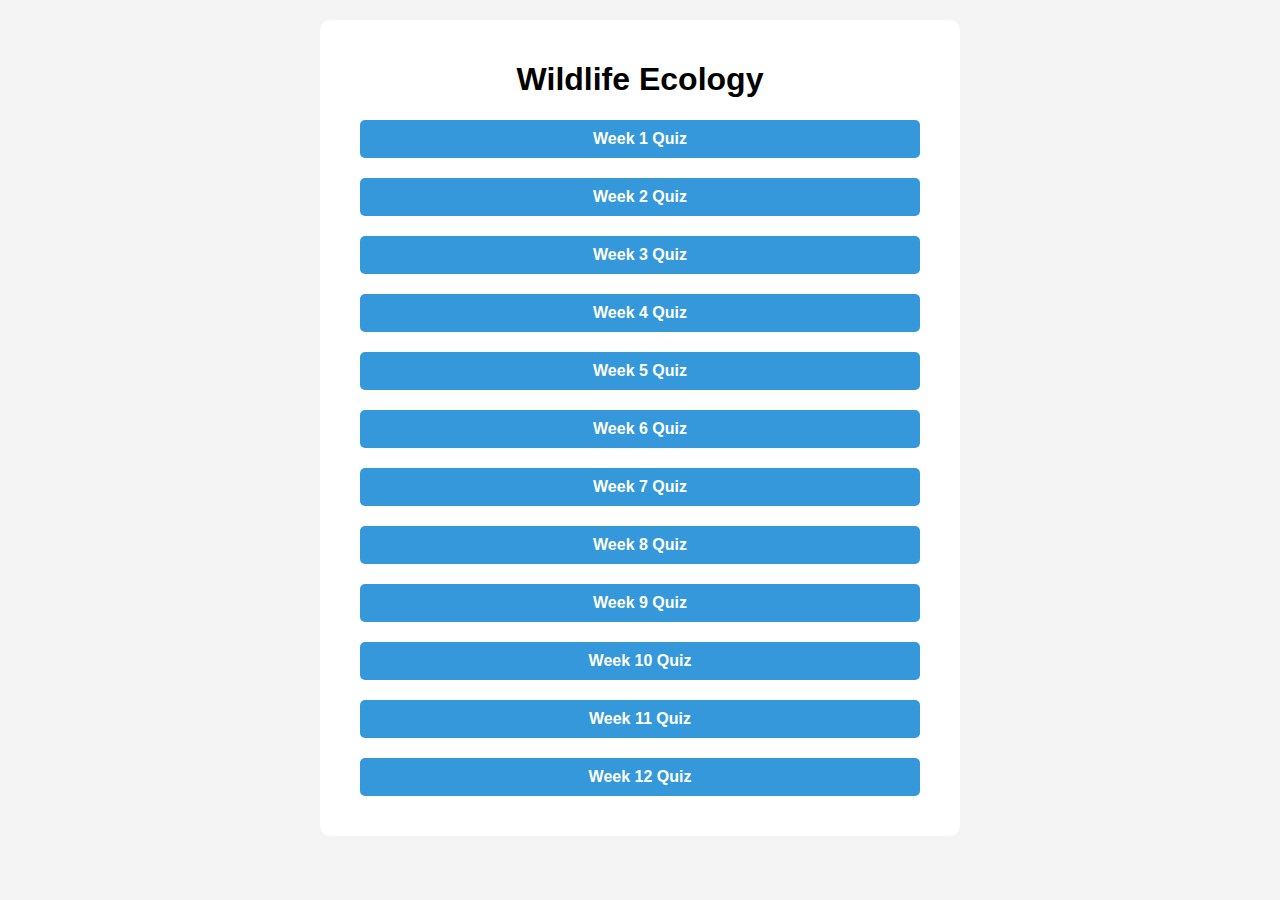
<file: index.html>
<!DOCTYPE html>
<html lang="en">
  <head>
    <meta charset="UTF-8" />
    <meta name="viewport" content="width=device-width, initial-scale=1.0" />
    <title>Wildlife Ecology</title>
    <style>
      body {
        font-family: Arial, sans-serif;
        margin: 0;
        padding: 20px;
        background-color: #f4f4f4;
      }
      .quiz-container {
        max-width: 600px;
        margin: 0 auto;
        background-color: white;
        padding: 20px;
        border-radius: 10px;
        box-shadow: 0px 0px 10px rgba(0, 0, 0,   0.1);
      }
      .quiz-container h1 {
        text-align: center;
      }
      .quiz-options {
        list-style: none;
        padding: 0;
      }
      .quiz-options li {
        background-color: #f9f9f9;
        padding: 10px;
        margin-bottom: 10px;
        border-radius: 5px;
        cursor: pointer;
        transition: background-color 0.3s,   border 0.3s;
      }
      .quiz-options li:hover {
        background-color: #e0e0e0;
      }
      .quiz-options li a {
        text-decoration: none;
        color: black; /* Remove the blue underline */
      }
      .home-button {
        display: block;
        background-color: #3498db;
        transition: background-color 0.3s,   border 0.3s;
        font-weight: bold;
        color: white;
        padding: 10px;
        margin-bottom: 20px;
        margin-left: 20px;
        margin-right: 20px;
        text-align: center;
        text-decoration: none;
        border-radius: 5px;
        font-size: 16px;
      }
    </style>
  </head>
  <body>
    <div class="quiz-container">
      <h1>Wildlife Ecology</h1>
      <a href="quiz1.html" id="quiz1-link" class="home-button">Week 1 Quiz</a>
      <a href="quiz2.html" id="quiz2-link" class="home-button">Week 2 Quiz</a>
      <a href="quiz3.html" id="quiz3-link" class="home-button">Week 3 Quiz</a>
      <a href="quiz4.html" id="quiz4-link" class="home-button">Week 4 Quiz</a>
      <a href="quiz5.html" id="quiz5-link" class="home-button">Week 5 Quiz</a>
      <a href="quiz6.html" id="quiz6-link" class="home-button">Week 6 Quiz</a>
      <a href="quiz7.html" id="quiz7-link" class="home-button">Week 7 Quiz</a>
      <a href="quiz8.html" id="quiz8-link" class="home-button">Week 8 Quiz</a>
      <a href="quiz9.html" id="quiz9-link" class="home-button">Week 9 Quiz</a>
      <a href="quiz10.html" id="quiz10-link" class="home-button"
        >Week 10 Quiz</a
      >
      <a href="quiz11.html" id="quiz11-link" class="home-button"
        >Week 11 Quiz</a
      >
      <a href="quiz12.html" id="quiz12-link" class="home-button"
        >Week 12 Quiz</a
      >
      <!-- <ul class="quiz-options">
        <li><a href="quiz1.html" id="quiz1-link">Week 1 Quiz</a></li>
        <li><a href="quiz2.html" id="quiz2-link">Week 2 Quiz</a></li>
        <li><a href="quiz3.html" id="quiz3-link">Week 3 Quiz</a></li>
        <li><a href="quiz4.html" id="quiz4-link">Week 4 Quiz</a></li>
        <li><a href="quiz5.html" id="quiz5-link">Week 5 Quiz</a></li>
        <li><a href="quiz6.html" id="quiz6-link">Week 6 Quiz</a></li>
        <li><a href="quiz7.html" id="quiz7-link">Week 7 Quiz</a></li>
        <li><a href="quiz8.html" id="quiz8-link">Week 8 Quiz</a></li>
        <li><a href="quiz9.html" id="quiz9-link">Week 9 Quiz</a></li>
        <li><a href="quiz10.html" id="quiz10-link">Week 10 Quiz</a></li>
        <li><a href="quiz11.html" id="quiz11-link">Week 11 Quiz</a></li>
        <li><a href="quiz12.html" id="quiz12-link">Week 12 Quiz</a></li>
      </ul> -->
    </div>

    <script>
      // Get all link elements
      const links = document.querySelectorAll(".quiz-options a");

      // Add click event listeners to each link
      links.forEach((link) => {
        link.addEventListener("click", (event) => {
          // Prevent default link behavior
          event.preventDefault();

          // Get the href attribute of the clicked link
          const href = link.getAttribute("href");

          // Navigate to the specified URL
          window.location.href = href;
        });
      });
    </script>
  </body>
</html>
</file>
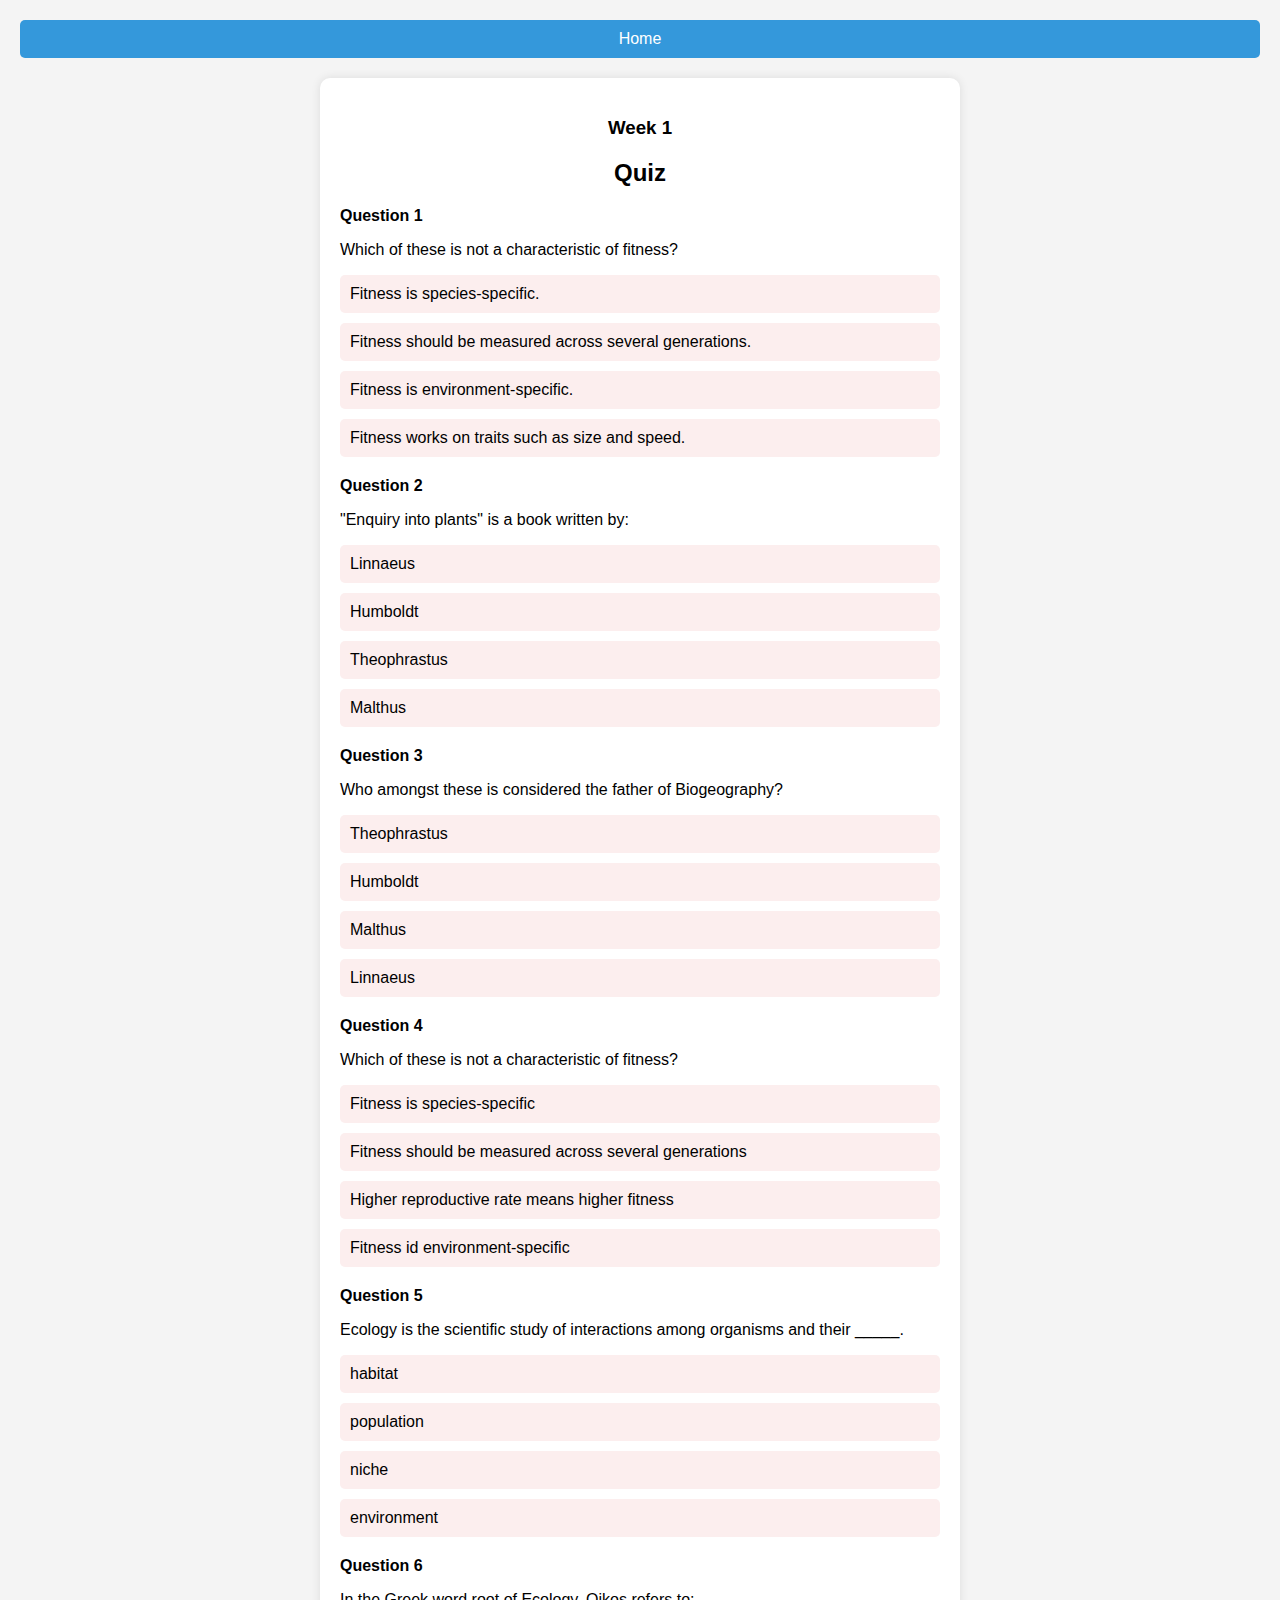
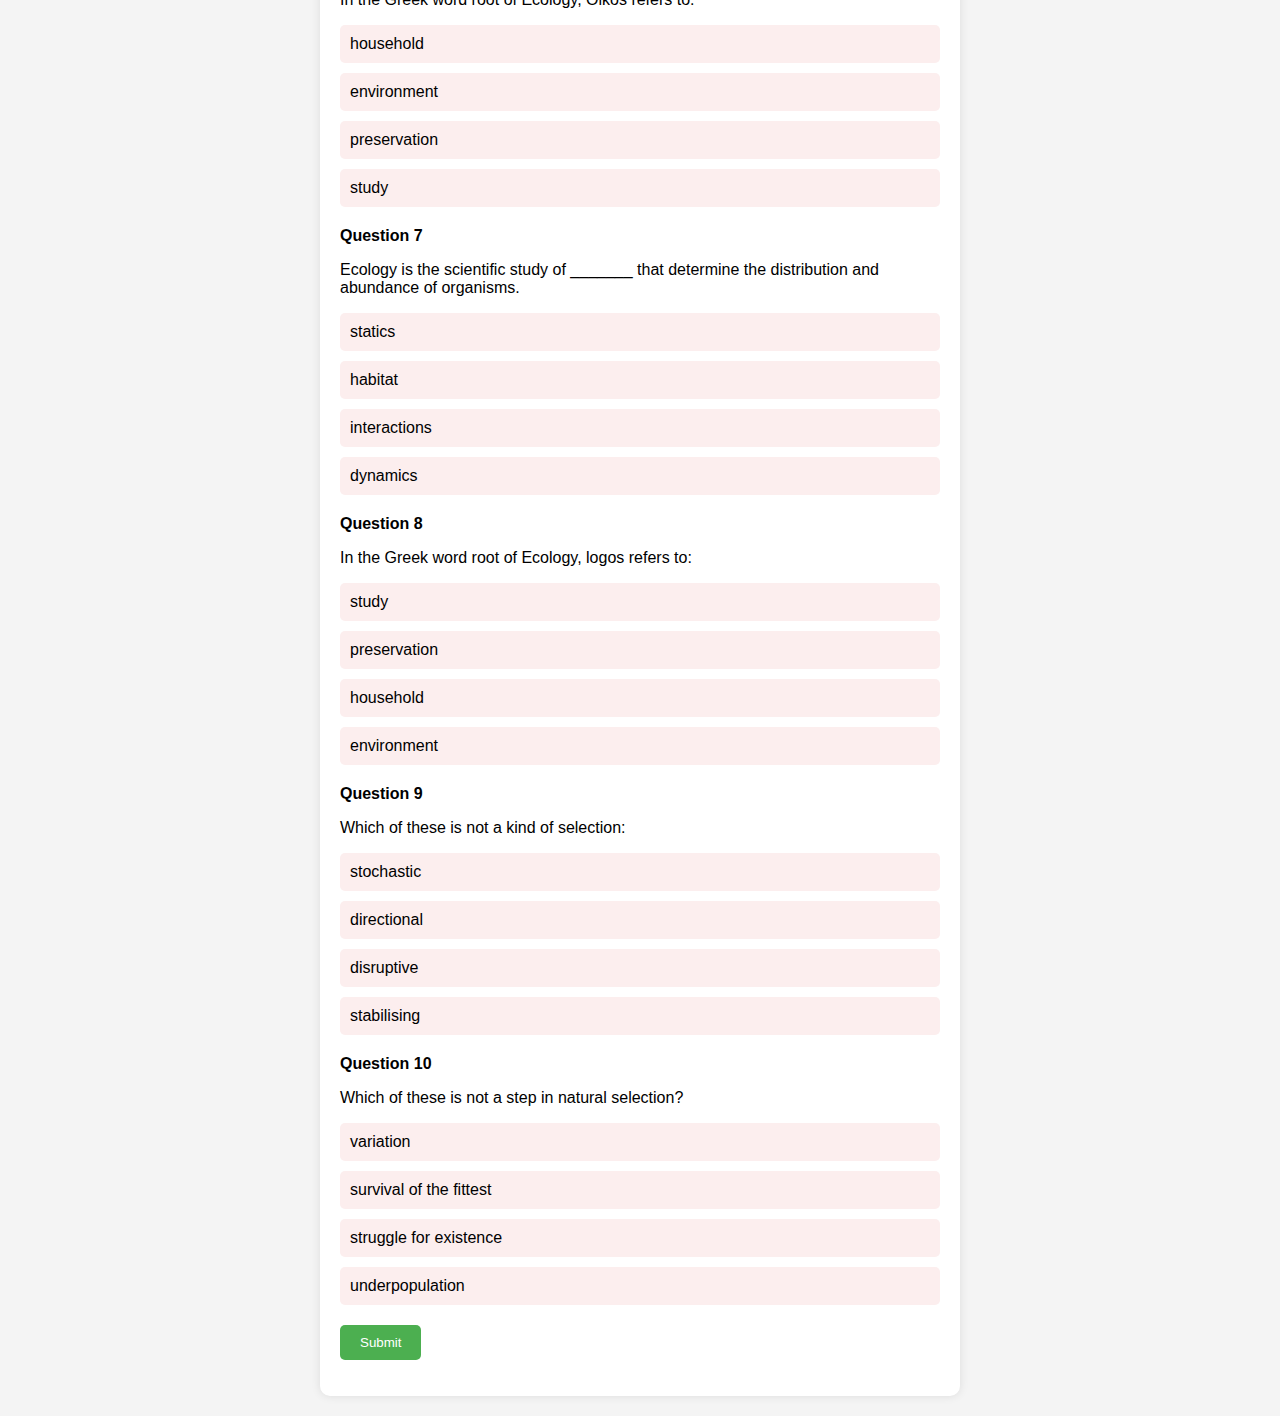
<file: quiz1.html>
<!DOCTYPE html>
<html lang="en">
  <head>
    <meta charset="UTF-8" />
    <meta name="viewport" content="width=device-width, initial-scale=1.0" />
    <title>Quiz App</title>
    <link rel="stylesheet" href="styles.css" />
  </head>
  <body>
    <a href="/index.html" class="home-button">Home</a>
    <div class="quiz-container">
      <h3>Week 1</h3>
      <h2>Quiz</h2>
      <div id="quiz"></div>
      <button onclick="submitQuiz()">Submit</button>
      <p id="score"></p>
    </div>

    <script>
      const quizData1 = [
        {
          question: '"Enquiry into plants" is a book written by:',
          options: ["Theophrastus", "Linnaeus", "Malthus", "Humboldt"],
          correct: "Theophrastus",
        },
        {
          question: "In the Greek word root of Ecology, Oikos refers to:",
          options: ["household", "preservation", "environment", "study"],
          correct: "household",
        },
        {
          question: "In the Greek word root of Ecology, logos refers to:",
          options: ["household", "preservation", "environment", "study"],
          correct: "study",
        },
        {
          question:
            "Ecology is the scientific study of interactions among organisms and their _____.",
          options: ["habitat", "niche", "environment", "population"],
          correct: "environment",
        },
        {
          question:
            "Who amongst these is considered the father of Biogeography?",
          options: ["Theophrastus", "Linnaeus", "Malthus", "Humboldt"],
          correct: "Humboldt",
        },
        {
          question: "Which of these is not a characteristic of fitness?",
          options: [
            "Fitness id environment-specific",
            "Fitness is species-specific",
            "Higher reproductive rate means higher fitness",
            "Fitness should be measured across several generations",
          ],
          correct: "Higher reproductive rate means higher fitness",
        },
        {
          question: "Which of these is not a kind of selection:",
          options: ["directional", "stochastic", "disruptive", "stabilising"],
          correct: "stochastic",
        },
        {
          question:
            "Ecology is the scientific study of _______ that determine the distribution and abundance of organisms.",
          options: ["statics", "interactions", "dynamics", "habitat"],
          correct: "interactions",
        },
        {
          question: "Which of these is not a characteristic of fitness?",
          options: [
            "Fitness is environment-specific.",
            "Fitness is species-specific.",
            "Fitness works on traits such as size and speed.",
            "Fitness should be measured across several generations.",
          ],
          correct: "Fitness works on traits such as size and speed.",
        },
        {
          question: "Which of these is not a step in natural selection?",
          options: [
            "variation",
            "underpopulation",
            "struggle for existence",
            "survival of the fittest",
          ],
          correct: "underpopulation",
        },
      ];

      function shuffleQuestions(quizArray) {
        return quizArray.sort(() => Math.random() - 0.5);
      }

      const quizData = shuffleQuestions(quizData1);

      let selectedAnswers = {}; // Track selected answers
      function loadQuiz() {
        const quizContainer = document.getElementById("quiz");
        quizContainer.innerHTML = "";

        quizData.forEach((quizItem, questionIndex) => {
          const questionEl = document.createElement("div");
          questionEl.className = "question";
          questionEl.innerHTML = `<div class="question-number">Question ${
            questionIndex + 1
          }</div><p>${quizItem.question}</p>`;

          const shuffledOptions = quizItem.options.sort(
            () => Math.random() - 0.5
          );
          const optionsList = document.createElement("ul");
          optionsList.className = "options";

          shuffledOptions.forEach((option, optionIndex) => {
            const optionItem = document.createElement("li");
            optionItem.innerHTML = option;
            optionItem.setAttribute("data-question-index", questionIndex);
            optionItem.setAttribute("data-option", option);
            optionItem.onclick = () =>
              selectOption(questionIndex, option, optionItem);
            optionsList.appendChild(optionItem);
          });

          questionEl.appendChild(optionsList);
          quizContainer.appendChild(questionEl);
        });
      }

      function selectOption(questionIndex, selectedOption, optionElement) {
        // Deselect previously selected option for the current question
        const options = document.querySelectorAll(
          `[data-question-index="${questionIndex}"]`
        );
        options.forEach((option) => option.classList.remove("selected"));

        // Select the clicked option
        optionElement.classList.add("selected");
        selectedAnswers[questionIndex] = selectedOption; // Store selected answer
        // Highlight the selected option
        optionElement.style.backgroundColor = "#d3d3d3";
      }

      function submitQuiz() {
        quizData.forEach((quizItem, questionIndex) => {
          const optionsList = document.querySelectorAll(
            `[data-question-index="${questionIndex}"]`
          );
          const correctAnswer = quizItem.correct;
          const userAnswer = selectedAnswers[questionIndex];

          optionsList.forEach((optionElement) => {
            const option = optionElement.getAttribute("data-option");

            // Highlight correct answer in green, incorrect in red
            if (option === correctAnswer) {
              optionElement.classList.add("correct");
            } else if (option === userAnswer) {
              optionElement.classList.add("incorrect");
            }
          });
        });

        calculateScore();
      }

      function calculateScore() {
        let score = 0;
        quizData.forEach((quizItem, questionIndex) => {
          if (selectedAnswers[questionIndex] === quizItem.correct) {
            score++;
          }
        });
        document.getElementById(
          "score"
        ).innerText = `You scored ${score}/${quizData.length}`;
      }

      loadQuiz();
    </script>
  </body>
</html>
</file>
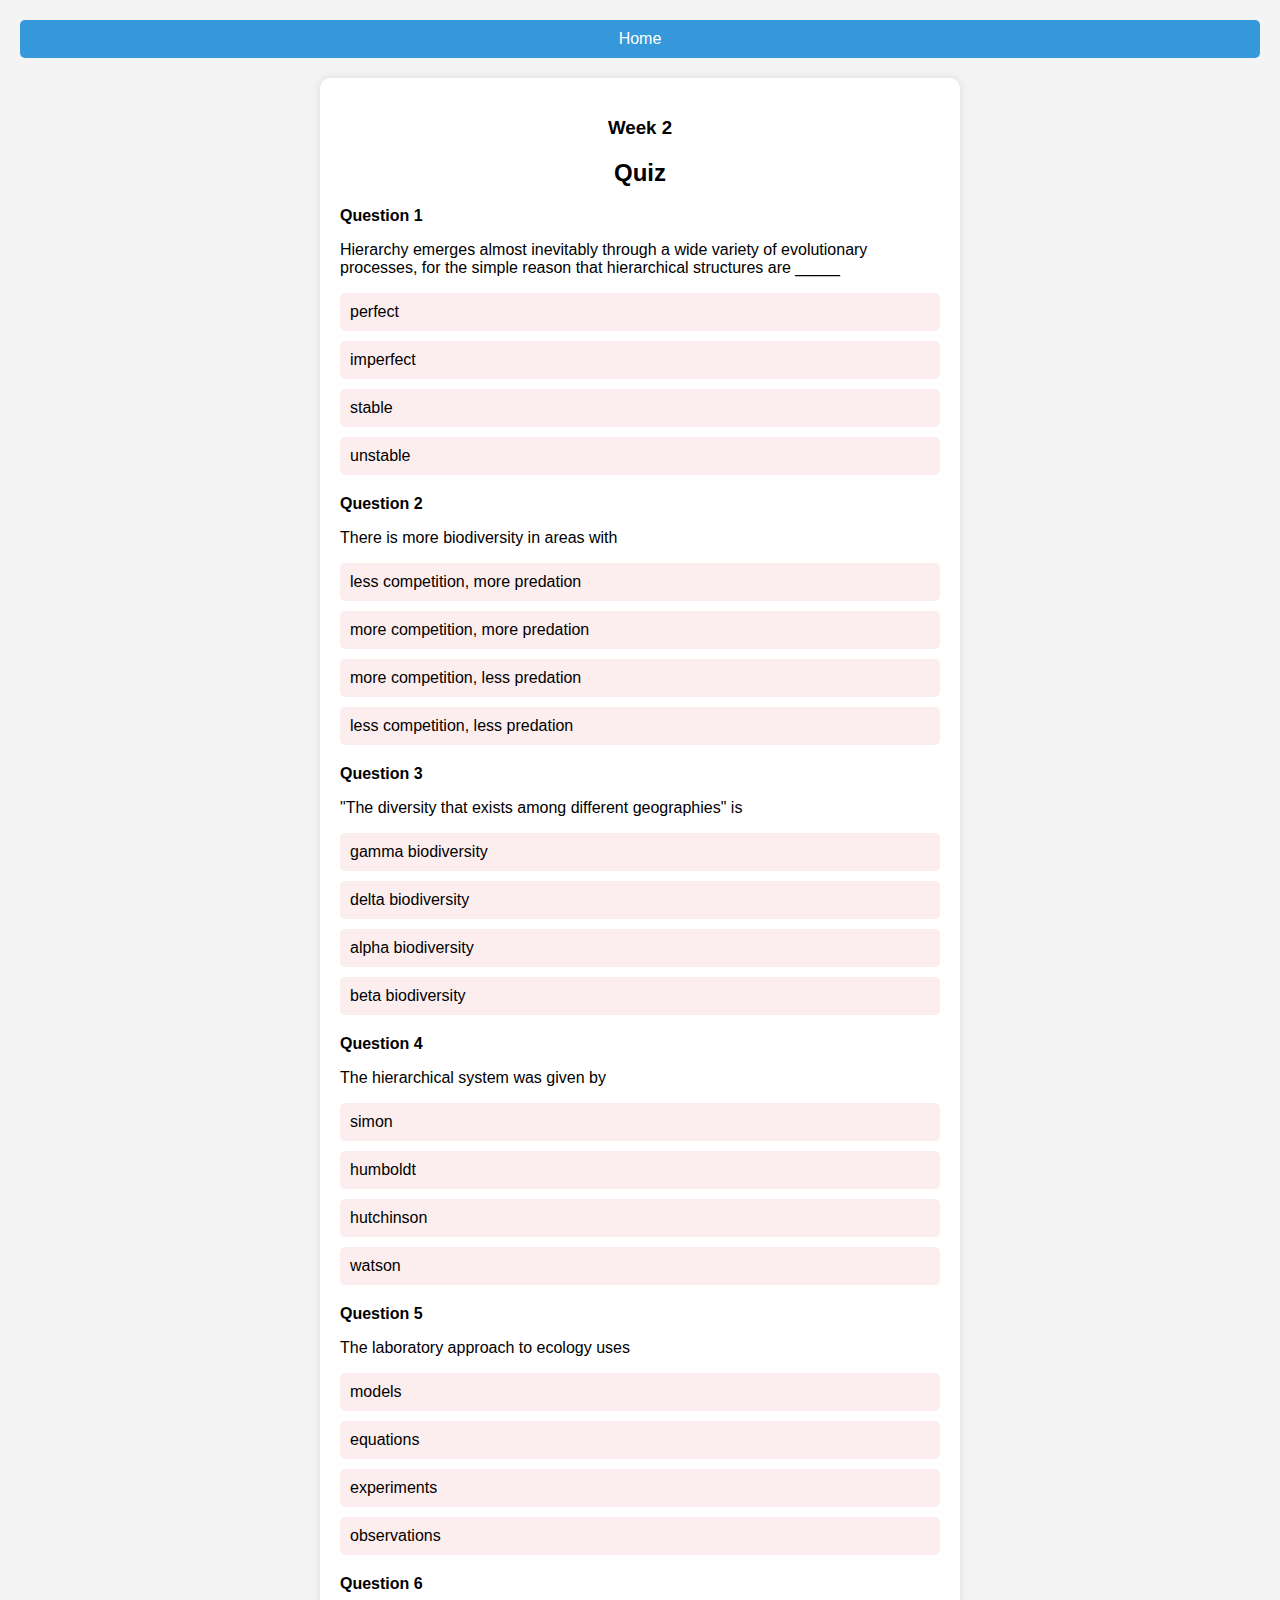
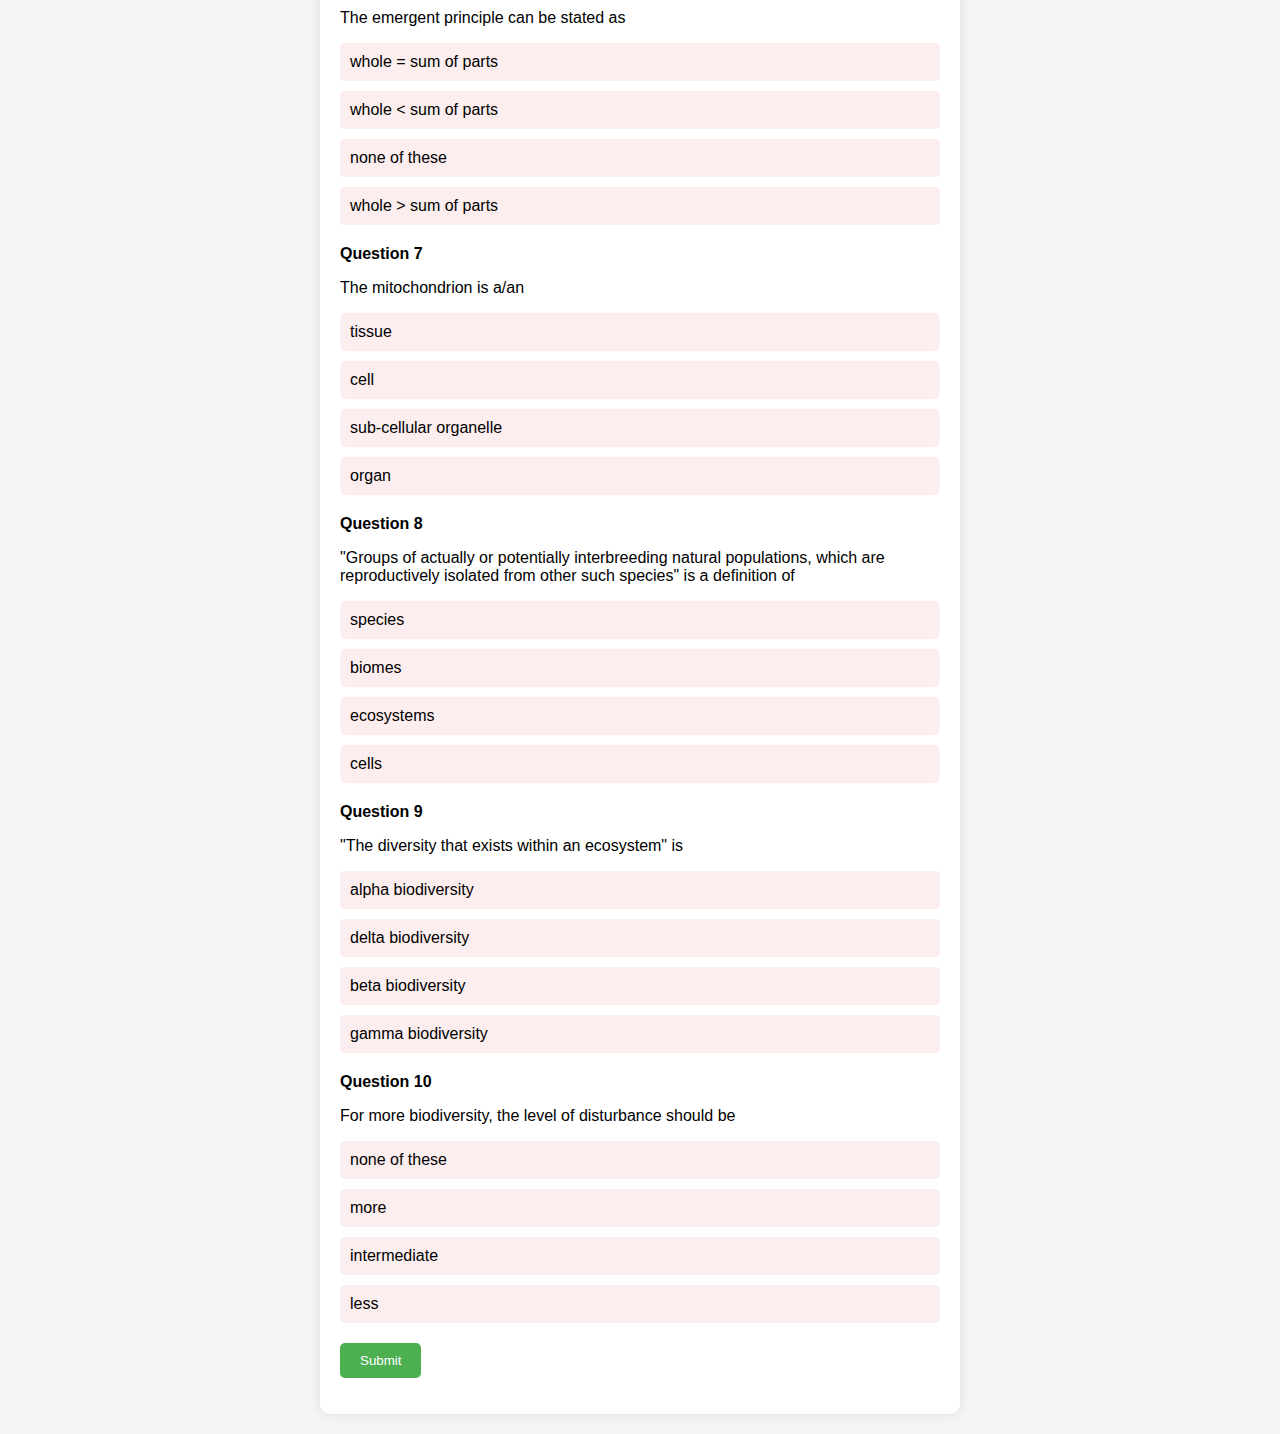
<file: quiz2.html>
<!DOCTYPE html>
<html lang="en">
  <head>
    <meta charset="UTF-8" />
    <meta name="viewport" content="width=device-width, initial-scale=1.0" />
    <title>Quiz App</title>
    <link rel="stylesheet" href="styles.css" />
  </head>
  <body>
    <a href="/index.html" class="home-button">Home</a>
    <div class="quiz-container">
      <h3>Week 2</h3>
      <h2>Quiz</h2>
      <div id="quiz"></div>
      <button onclick="submitQuiz()">Submit</button>
      <p id="score"></p>
    </div>

    <script>
      const quizData1 = [
        {
          question:
            "Hierarchy emerges almost inevitably through a wide variety of evolutionary processes, for the simple reason that hierarchical structures are _____",
          options: ["perfect", "imperfect", "stable", "unstable"],
          correct: "stable",
        },
        {
          question: "The mitochondrion is a/an",
          options: ["sub-cellular organelle", "cell", "tissue", "organ"],
          correct: "sub-cellular organelle",
        },
        {
          question: "The laboratory approach to ecology uses",
          options: ["equations", "models", "observations", "experiments"],
          correct: "experiments",
        },
        {
          question:
            '"The diversity that exists among different geographies" is',
          options: [
            "alpha biodiversity",
            "beta biodiversity",
            "gamma biodiversity",
            "delta biodiversity",
          ],
          correct: "gamma biodiversity",
        },
        {
          question: "The hierarchical system was given by",
          options: ["simon", "watson", "hutchinson", "humboldt"],
          correct: "simon",
        },
        {
          question:
            '"Groups of actually or potentially interbreeding natural populations, which are reproductively isolated from other such species" is a definition of',
          options: ["cells", "species", "ecosystems", "biomes"],
          correct: "species",
        },
        {
          question: '"The diversity that exists within an ecosystem" is',
          options: [
            "alpha biodiversity",
            "beta biodiversity",
            "gamma biodiversity",
            "delta biodiversity",
          ],
          correct: "alpha biodiversity",
        },
        {
          question: "The emergent principle can be stated as",
          options: [
            "whole = sum of parts",
            "whole < sum of parts",
            "whole > sum of parts",
            "none of these",
          ],
          correct: "whole > sum of parts",
        },
        {
          question: "There is more biodiversity in areas with",
          options: [
            "less competition, less predation",
            "less competition, more predation",
            "more competition, more predation",
            "more competition, less predation",
          ],
          correct: "more competition, more predation",
        },
        {
          question: "For more biodiversity, the level of disturbance should be",
          options: ["less", "intermediate", "more", "none of these"],
          correct: "intermediate",
        },
      ];

      function shuffleQuestions(quizArray) {
        return quizArray.sort(() => Math.random() - 0.5);
      }

      const quizData = shuffleQuestions(quizData1);

      let selectedAnswers = {}; // Track selected answers
      function loadQuiz() {
        const quizContainer = document.getElementById("quiz");
        quizContainer.innerHTML = "";

        quizData.forEach((quizItem, questionIndex) => {
          const questionEl = document.createElement("div");
          questionEl.className = "question";
          questionEl.innerHTML = `<div class="question-number">Question ${
            questionIndex + 1
          }</div><p>${quizItem.question}</p>`;

          const shuffledOptions = quizItem.options.sort(
            () => Math.random() - 0.5
          );
          const optionsList = document.createElement("ul");
          optionsList.className = "options";

          shuffledOptions.forEach((option, optionIndex) => {
            const optionItem = document.createElement("li");
            optionItem.innerHTML = option;
            optionItem.setAttribute("data-question-index", questionIndex);
            optionItem.setAttribute("data-option", option);
            optionItem.onclick = () =>
              selectOption(questionIndex, option, optionItem);
            optionsList.appendChild(optionItem);
          });

          questionEl.appendChild(optionsList);
          quizContainer.appendChild(questionEl);
        });
      }

      function selectOption(questionIndex, selectedOption, optionElement) {
        // Deselect previously selected option for the current question
        const options = document.querySelectorAll(
          `[data-question-index="${questionIndex}"]`
        );
        options.forEach((option) => option.classList.remove("selected"));

        // Select the clicked option
        optionElement.classList.add("selected");
        selectedAnswers[questionIndex] = selectedOption; // Store selected answer
        // Highlight the selected option
        optionElement.style.backgroundColor = "#d3d3d3";
      }

      function submitQuiz() {
        quizData.forEach((quizItem, questionIndex) => {
          const optionsList = document.querySelectorAll(
            `[data-question-index="${questionIndex}"]`
          );
          const correctAnswer = quizItem.correct;
          const userAnswer = selectedAnswers[questionIndex];

          optionsList.forEach((optionElement) => {
            const option = optionElement.getAttribute("data-option");

            // Highlight correct answer in green, incorrect in red
            if (option === correctAnswer) {
              optionElement.classList.add("correct");
            } else if (option === userAnswer) {
              optionElement.classList.add("incorrect");
            }
          });
        });

        calculateScore();
      }

      function calculateScore() {
        let score = 0;
        quizData.forEach((quizItem, questionIndex) => {
          if (selectedAnswers[questionIndex] === quizItem.correct) {
            score++;
          }
        });
        document.getElementById(
          "score"
        ).innerText = `You scored ${score}/${quizData.length}`;
      }

      loadQuiz();
    </script>
  </body>
</html>
</file>
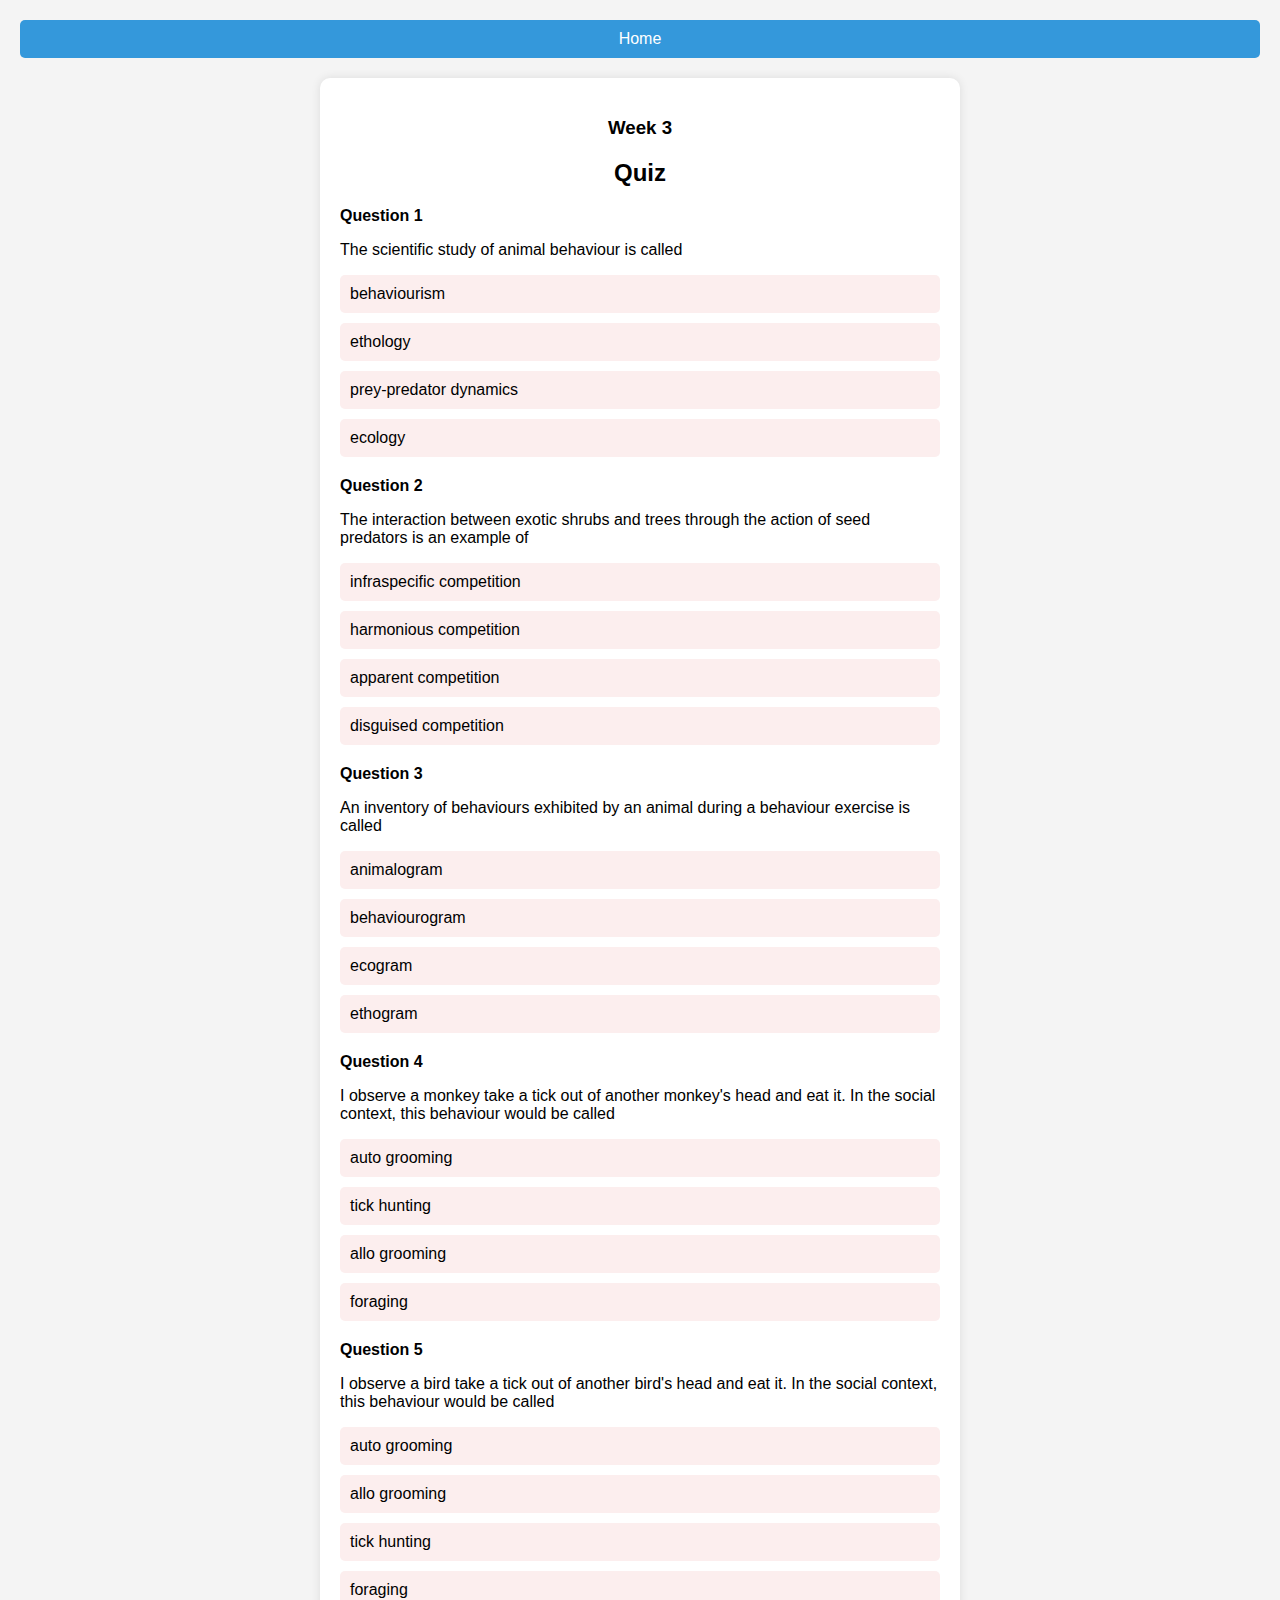
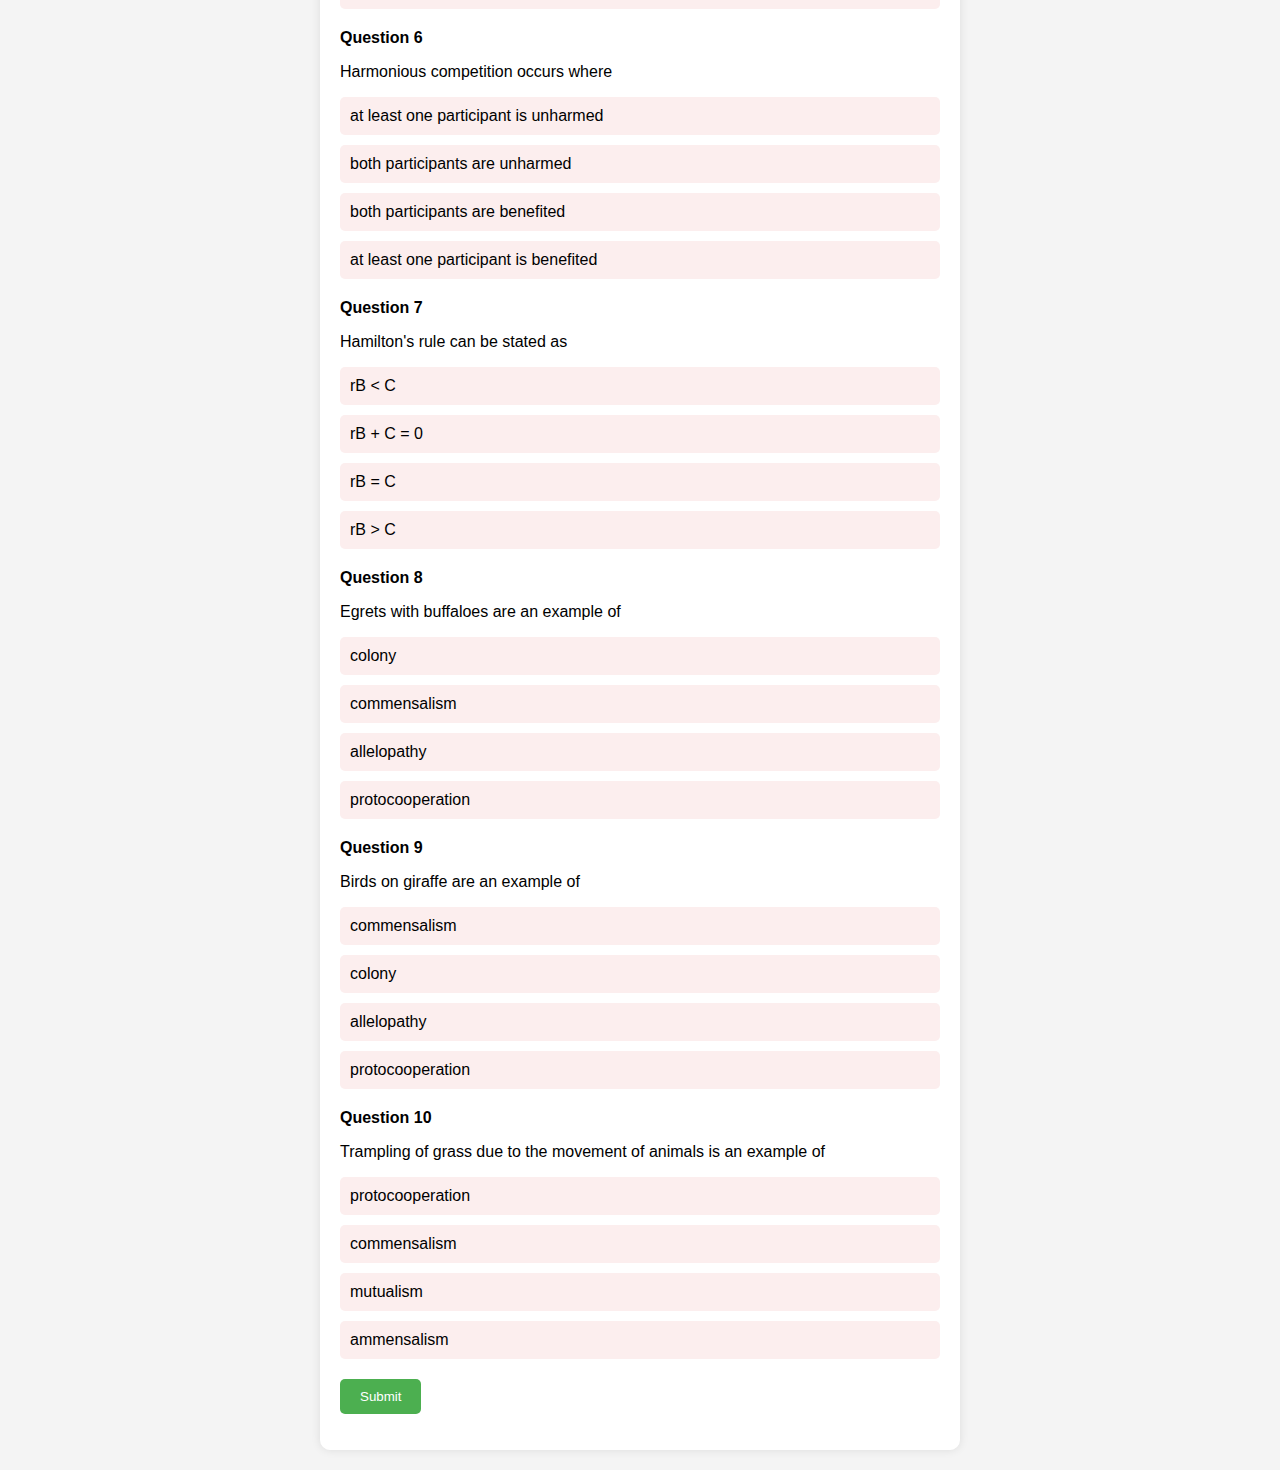
<file: quiz3.html>
<!DOCTYPE html>
<html lang="en">
  <head>
    <meta charset="UTF-8" />
    <meta name="viewport" content="width=device-width, initial-scale=1.0" />
    <title>Quiz App</title>
    <link rel="stylesheet" href="styles.css" />
  </head>
  <body>
    <a href="/index.html" class="home-button">Home</a>
    <div class="quiz-container">
      <h3>Week 3</h3>
      <h2>Quiz</h2>
      <div id="quiz"></div>
      <button onclick="submitQuiz()">Submit</button>
      <p id="score"></p>
    </div>

    <script>
      const quizData1 = [
        {
          question: "Birds on giraffe are an example of",
          options: [
            "colony",
            "commensalism",
            "protocooperation",
            "allelopathy",
          ],
          correct: "protocooperation",
        },
        {
          question: "Egrets with buffaloes are an example of",
          options: [
            "colony",
            "commensalism",
            "protocooperation",
            "allelopathy",
          ],
          correct: "commensalism",
        },
        {
          question: "The scientific study of animal behaviour is called",
          options: [
            "behaviourism",
            "ecology",
            "ethology",
            "prey-predator dynamics",
          ],
          correct: "ethology",
        },
        {
          question:
            "The interaction between exotic shrubs and trees through the action of seed predators is an example of",
          options: [
            "infraspecific competition",
            "apparent competition",
            "disguised competition",
            "harmonious competition",
          ],
          correct: "apparent competition",
        },
        {
          question: "Harmonious competition occurs where",
          options: [
            "at least one participant is benefited",
            "at least one participant is unharmed",
            "both participants are benefited",
            "both participants are unharmed",
          ],
          correct: "both participants are unharmed",
        },
        {
          question: "Hamilton's rule can be stated as",
          options: ["rB < C", "rB > C", "rB = C", "rB + C = 0"],
          correct: "rB > C",
        },
        {
          question:
            "Trampling of grass due to the movement of animals is an example of",
          options: [
            "mutualism",
            "ammensalism",
            "commensalism",
            "protocooperation",
          ],
          correct: "ammensalism",
        },
        {
          question:
            "I observe a monkey take a tick out of another monkey's head and eat it. In the social context, this behaviour would be called",
          options: [
            "tick hunting",
            "auto grooming",
            "allo grooming",
            "foraging",
          ],
          correct: "allo grooming",
        },
        {
          question:
            "An inventory of behaviours exhibited by an animal during a behaviour exercise is called",
          options: ["ecogram", "ethogram", "behaviourogram", "animalogram"],
          correct: "ethogram",
        },
        {
          question:
            "I observe a bird take a tick out of another bird's head and eat it. In the social context, this behaviour would be called",
          options: [
            "tick hunting",
            "auto grooming",
            "allo grooming",
            "foraging",
          ],
          correct: "allo grooming",
        },
      ];

      function shuffleQuestions(quizArray) {
        return quizArray.sort(() => Math.random() - 0.5);
      }

      const quizData = shuffleQuestions(quizData1);

      let selectedAnswers = {}; // Track selected answers
      function loadQuiz() {
        const quizContainer = document.getElementById("quiz");
        quizContainer.innerHTML = "";

        quizData.forEach((quizItem, questionIndex) => {
          const questionEl = document.createElement("div");
          questionEl.className = "question";
          questionEl.innerHTML = `<div class="question-number">Question ${
            questionIndex + 1
          }</div><p>${quizItem.question}</p>`;

          const shuffledOptions = quizItem.options.sort(
            () => Math.random() - 0.5
          );
          const optionsList = document.createElement("ul");
          optionsList.className = "options";

          shuffledOptions.forEach((option, optionIndex) => {
            const optionItem = document.createElement("li");
            optionItem.innerHTML = option;
            optionItem.setAttribute("data-question-index", questionIndex);
            optionItem.setAttribute("data-option", option);
            optionItem.onclick = () =>
              selectOption(questionIndex, option, optionItem);
            optionsList.appendChild(optionItem);
          });

          questionEl.appendChild(optionsList);
          quizContainer.appendChild(questionEl);
        });
      }

      function selectOption(questionIndex, selectedOption, optionElement) {
        // Deselect previously selected option for the current question
        const options = document.querySelectorAll(
          `[data-question-index="${questionIndex}"]`
        );
        options.forEach((option) => option.classList.remove("selected"));

        // Select the clicked option
        optionElement.classList.add("selected");
        selectedAnswers[questionIndex] = selectedOption; // Store selected answer
        // Highlight the selected option
        optionElement.style.backgroundColor = "#d3d3d3";
      }

      function submitQuiz() {
        quizData.forEach((quizItem, questionIndex) => {
          const optionsList = document.querySelectorAll(
            `[data-question-index="${questionIndex}"]`
          );
          const correctAnswer = quizItem.correct;
          const userAnswer = selectedAnswers[questionIndex];

          optionsList.forEach((optionElement) => {
            const option = optionElement.getAttribute("data-option");

            // Highlight correct answer in green, incorrect in red
            if (option === correctAnswer) {
              optionElement.classList.add("correct");
            } else if (option === userAnswer) {
              optionElement.classList.add("incorrect");
            }
          });
        });

        calculateScore();
      }

      function calculateScore() {
        let score = 0;
        quizData.forEach((quizItem, questionIndex) => {
          if (selectedAnswers[questionIndex] === quizItem.correct) {
            score++;
          }
        });
        document.getElementById(
          "score"
        ).innerText = `You scored ${score}/${quizData.length}`;
      }

      loadQuiz();
    </script>
  </body>
</html>
</file>
<file: styles.css>
body {
  font-family: Arial, sans-serif;
  margin: 0;
  padding: 20px;
  background-color: #f4f4f4;
}
.quiz-container {
  max-width: 600px;
  margin: 0 auto;
  background-color: white;
  padding: 20px;
  border-radius: 10px;
  box-shadow: 0px 0px 10px rgba(0, 0, 0, 0.1);
}
.quiz-container h2,
.quiz-container h3 {
  text-align: center;
}
.home-button {
  display: block;
  background-color: #3498db;
  color: white;
  padding: 10px;
  margin-bottom: 20px;
  text-align: center;
  text-decoration: none;
  border-radius: 5px;
  font-size: 16px;
}
.question {
  margin-bottom: 20px;
}
.question-number {
  font-weight: bold;
  margin-bottom: 10px;
}
.options {
  list-style: none;
  padding: 0;
}
.options li {
  background-color: #fceeee;
  padding: 10px;
  margin-bottom: 10px;
  border-radius: 5px;
  cursor: pointer;
  transition: background-color 0.3s, border 0.3s;
}
.options li:hover {
  background-color: #e0e0e0;
}
.selected {
  background-color: #d3d3d3; /* Highlight selected option in grey */
}
.correct {
  border: 2px solid green;
}
.incorrect {
  border: 2px solid red;
}
button {
  background-color: #4caf50;
  color: white;
  padding: 10px 20px;
  border: none;
  border-radius: 5px;
  cursor: pointer;
}
button:hover {
  background-color: #45a049;
}
@media only screen and (max-width: 600px) {
  .quiz-container {
    width: 90%;
  }
}
</file>
